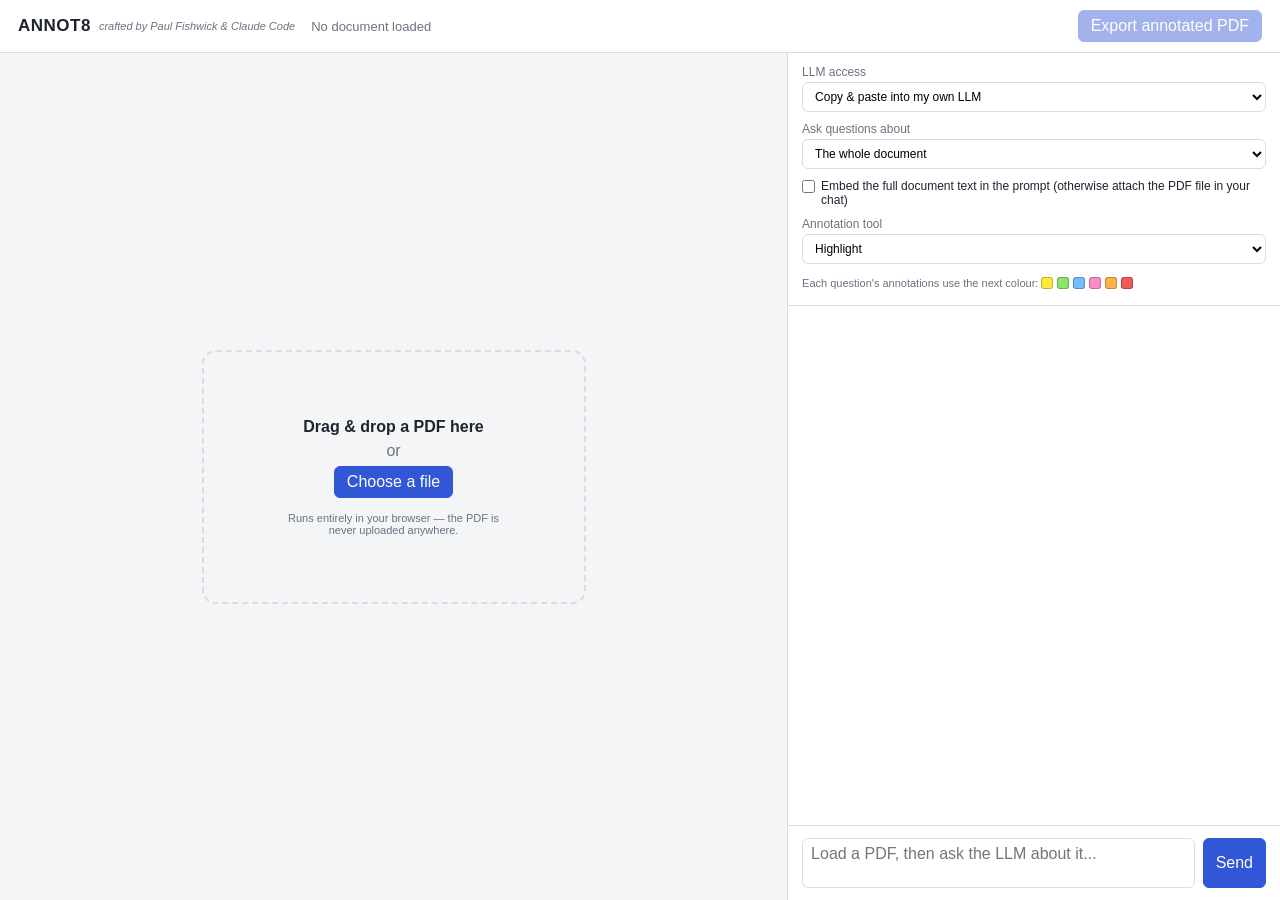
<file: docs/index.html>
<!DOCTYPE html>
<html lang="en">
<head>
<meta charset="UTF-8">
<meta name="viewport" content="width=device-width, initial-scale=1.0">
<title>ANNOT8</title>
<link rel="icon" href="data:,">
<link rel="stylesheet" href="style.css">
</head>
<body>

<header>
  <h1>ANNOT8</h1>
  <span class="tagline">crafted by Paul Fishwick &amp; Claude Code</span>
  <span id="docName" class="doc-name">No document loaded</span>
  <span id="annCount" class="ann-count"></span>
  <button id="exportBtn" disabled>Export annotated PDF</button>
</header>

<main>
  <!-- ===== Left: PDF viewer ===== -->
  <section id="viewer">
    <div id="dropZone" class="drop-zone">
      <p><strong>Drag &amp; drop a PDF here</strong></p>
      <p>or</p>
      <button id="pickBtn">Choose a file</button>
      <input type="file" id="fileInput" accept="application/pdf" hidden>
      <p class="dz-note">Runs entirely in your browser — the PDF is never
        uploaded anywhere.</p>
    </div>

    <div id="pageArea" class="page-area hidden">
      <div class="page-bar">
        <button id="prevBtn">&#8249; Prev</button>
        <span id="pageInfo">Page 1 / 1</span>
        <button id="nextBtn">Next &#8250;</button>
        <span class="spacer"></span>
        <button id="zoomOut">&minus;</button>
        <span id="zoomInfo">150%</span>
        <button id="zoomIn">+</button>
      </div>
      <div class="page-scroll">
        <canvas id="pageCanvas"></canvas>
      </div>
    </div>
  </section>

  <!-- ===== Right: controls + chat ===== -->
  <section id="sidebar">
    <div class="controls">
      <label>LLM access
        <select id="modeSelect">
          <option value="copypaste">Copy &amp; paste into my own LLM</option>
          <option value="api">OpenRouter API key</option>
        </select>
      </label>
      <label id="apiKeyRow" class="hidden">OpenRouter API key
        <input type="password" id="apiKey" placeholder="sk-or-...">
      </label>
      <label id="modelRow" class="hidden">Model
        <select id="modelSelect">
          <option value="anthropic/claude-opus-4.7-fast">Claude Opus 4.7 Fast</option>
          <option value="openai/gpt-chat-latest">GPT (chat latest)</option>
          <option value="google/gemini-3.1-pro-preview">Gemini 3.1 Pro</option>
        </select>
      </label>
      <label>Ask questions about
        <select id="scopeSelect">
          <option value="document">The whole document</option>
          <option value="page">Just the current page</option>
        </select>
      </label>
      <label id="fullTextRow" class="checkbox-label">
        <input type="checkbox" id="fullText">
        Embed the full document text in the prompt (otherwise attach the PDF
        file in your chat)
      </label>
      <label>Annotation tool
        <select id="toolSelect"></select>
      </label>
      <div class="color-cycle">
        Each question's annotations use the next colour:
        <span id="colorLegend"></span>
      </div>
    </div>

    <div id="chat" class="chat"></div>

    <div class="composer">
      <textarea id="chatInput" rows="2"
        placeholder="Load a PDF, then ask the LLM about it..."></textarea>
      <button id="sendBtn">Send</button>
    </div>
  </section>
</main>

<!-- Libraries vendored locally — no external CDN, works offline / behind
     corporate proxies. Tesseract.js (OCR) is loaded lazily by app.js. -->
<script src="vendor/pdf.min.js"></script>
<script src="vendor/pdf-lib.min.js"></script>
<script src="matcher.js"></script>
<script src="annotator.js"></script>
<script src="app.js"></script>
</body>
</html>
</file>
<file: docs/style.css>
* { box-sizing: border-box; margin: 0; padding: 0; }

:root {
  --bg: #f4f5f7;
  --panel: #ffffff;
  --line: #d9dce1;
  --ink: #1f2330;
  --muted: #6b7280;
  --accent: #3257d6;
  --accent-dark: #2742a8;
}

body {
  font-family: -apple-system, "Segoe UI", Roboto, sans-serif;
  color: var(--ink);
  background: var(--bg);
  height: 100vh;
  display: flex;
  flex-direction: column;
}

/* ---- Header ---- */
header {
  display: flex;
  align-items: center;
  gap: 16px;
  padding: 10px 18px;
  background: var(--panel);
  border-bottom: 1px solid var(--line);
}
header h1 { font-size: 17px; font-weight: 650; letter-spacing: 0.5px; }
.tagline { color: var(--muted); font-size: 11px; font-style: italic;
           margin-left: -8px; }
.doc-name { color: var(--muted); font-size: 13px; flex: 1; }

/* ---- Layout ---- */
main { flex: 1; display: flex; min-height: 0; }

#viewer {
  flex: 1.6;
  display: flex;
  border-right: 1px solid var(--line);
  min-width: 0;
}
#sidebar {
  flex: 1;
  display: flex;
  flex-direction: column;
  min-width: 360px;
  background: var(--panel);
}

/* ---- Buttons / inputs ---- */
button {
  font: inherit;
  padding: 6px 12px;
  border: 1px solid var(--line);
  border-radius: 6px;
  background: #fff;
  cursor: pointer;
}
button:hover:not(:disabled) { background: #eef0f4; }
button:disabled { opacity: .45; cursor: default; }

#exportBtn, #sendBtn, #pickBtn {
  background: var(--accent);
  color: #fff;
  border-color: var(--accent);
}
#exportBtn:hover:not(:disabled),
#sendBtn:hover:not(:disabled),
#pickBtn:hover { background: var(--accent-dark); }

select, textarea {
  font: inherit;
  padding: 6px 8px;
  border: 1px solid var(--line);
  border-radius: 6px;
  background: #fff;
  width: 100%;
}

/* ---- Drop zone ---- */
.drop-zone {
  margin: auto;
  text-align: center;
  padding: 60px 70px;
  border: 2px dashed var(--line);
  border-radius: 14px;
  color: var(--muted);
}
.drop-zone.over { border-color: var(--accent); background: #eef1fb; }
.drop-zone p { margin: 6px 0; }
.drop-zone strong { color: var(--ink); }

/* ---- Page viewer ---- */
.page-area { flex: 1; display: flex; flex-direction: column; min-width: 0; }
.page-bar {
  display: flex;
  align-items: center;
  gap: 10px;
  padding: 8px 12px;
  border-bottom: 1px solid var(--line);
  background: var(--panel);
}
.page-bar .spacer { flex: 1; }
#pageInfo, #zoomInfo { font-size: 13px; color: var(--muted); }
.page-scroll { flex: 1; overflow: auto; text-align: center; padding: 16px; }
#pageCanvas {
  box-shadow: 0 2px 10px rgba(0,0,0,.18);
  background: #fff;
}
.dz-note { font-size: 11px; margin-top: 14px !important; max-width: 240px; }
.busy { font-size: 12px; color: var(--muted); padding: 4px 0; }

/* ---- Controls ---- */
.controls {
  padding: 12px 14px;
  border-bottom: 1px solid var(--line);
  display: flex;
  flex-direction: column;
  gap: 10px;
}
.controls label { font-size: 12px; color: var(--muted); display: block; }
.controls select { margin-top: 3px; }
.controls .row { display: flex; gap: 10px; }
.controls .row label { flex: 1; }

/* ---- Chat ---- */
.chat { flex: 1; overflow-y: auto; padding: 14px; display: flex;
        flex-direction: column; gap: 12px; }
.msg { max-width: 92%; padding: 9px 12px; border-radius: 10px;
       font-size: 14px; line-height: 1.45; white-space: pre-wrap; }
.msg.user { align-self: flex-end; background: var(--accent); color: #fff; }
.msg.bot  { align-self: flex-start; background: #eef0f4; }
.msg.system { align-self: center; color: var(--muted); font-size: 12px;
              background: none; padding: 2px; }

.quote-box {
  margin-top: 8px;
  padding: 7px 9px;
  border-left: 3px solid var(--accent);
  background: #fff;
  border-radius: 4px;
  font-size: 12.5px;
  color: var(--ink);
}
.quote-box .q { font-style: italic; color: var(--muted); }
.link-item { margin: 6px 0; }
.link-item .q { font-size: 12px; }
.annotate-status { margin-top: 8px; font-size: 12.5px; color: var(--muted); }
.annotate-status.done { color: #2e9e5b; font-weight: 600; }

.swatch {
  display: inline-block;
  width: 12px;
  height: 12px;
  border-radius: 3px;
  border: 1px solid rgba(0, 0, 0, .25);
  vertical-align: -2px;
  margin-right: 4px;
}
.color-cycle { font-size: 11px; color: var(--muted); line-height: 1.7; }
.ann-count { font-size: 12px; color: var(--muted); white-space: nowrap; }

.checkbox-label {
  display: flex !important;
  align-items: flex-start;
  gap: 6px;
  font-size: 12px;
  color: var(--ink) !important;
}
.checkbox-label input { width: auto; margin-top: 1px; }
#apiKey { font-family: ui-monospace, monospace; }

/* ---- Copy/paste prompt card ---- */
.prompt-card {
  align-self: stretch;
  max-width: 100%;
  background: #fff;
  border: 1px solid var(--line);
}
.pc-step { font-size: 12px; font-weight: 650; margin: 8px 0 4px; }
.pc-step:first-child { margin-top: 0; }
.pc-prompt, .pc-reply {
  width: 100%;
  font-family: ui-monospace, monospace;
  font-size: 11.5px;
  resize: vertical;
}
.pc-prompt { background: #f7f8fa; }
.pc-note {
  font-size: 12px;
  color: #b25b00;
  background: #fff6e9;
  border-radius: 5px;
  padding: 6px 8px;
  margin: 6px 0;
}
.pc-btn { margin-top: 6px; }
.pc-btn.primary {
  background: var(--accent);
  color: #fff;
  border-color: var(--accent);
}

/* ---- Composer ---- */
.composer { display: flex; gap: 8px; padding: 12px 14px;
            border-top: 1px solid var(--line); }
.composer textarea { resize: none; flex: 1; }

.hidden { display: none !important; }
</file>
